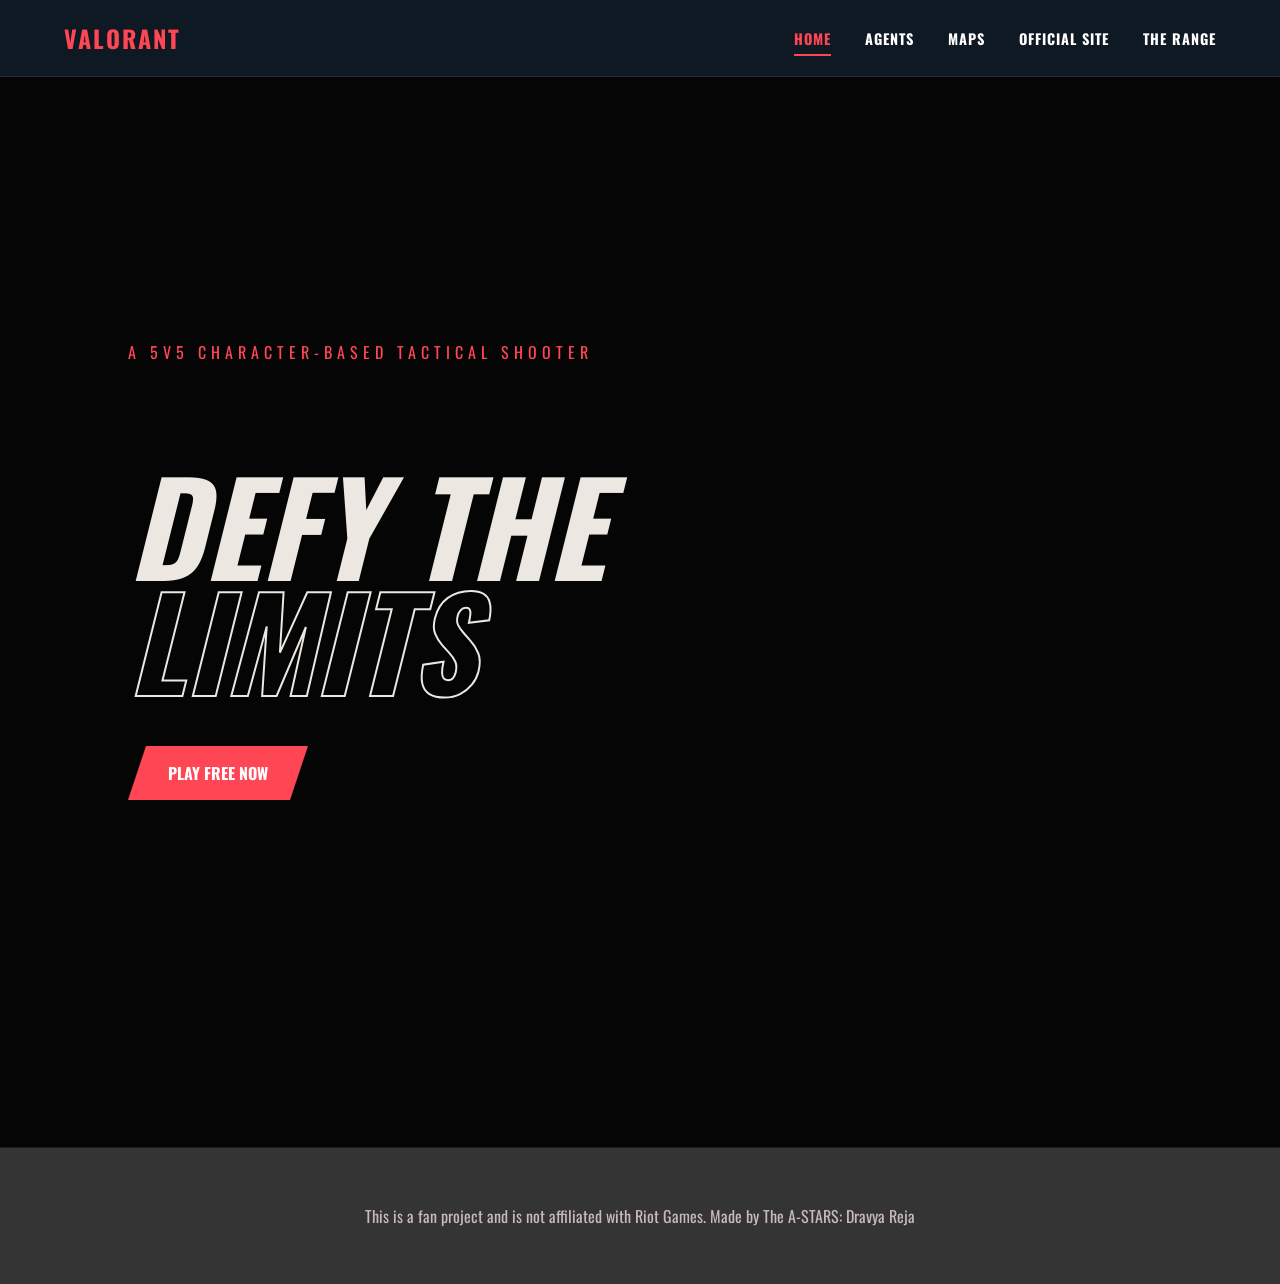
<file: index.html>
<!DOCTYPE html>
<html lang="en">
<head>
    <link rel="stylesheet" href="style1.css">
    <link href="https://fonts.googleapis.com/css2?family=Oswald:wght@400;700&display=swap" rel="stylesheet">
    <title>VALORANT | Home</title>
</head>
<body>
    <nav>
       
        <div class="logo">VALORANT</div>
        <div class="nav-links">
            <a href="index.html" class="active">Home</a>
            <a href="agents.html">Agents</a>
            <a href="maps.html">Maps</a>
            <a href="official site.html">Official Site</a>
            <a href="range.html">The Range</a>
        </div>
        
    </nav>

    <div class="container" style="display: flex; flex-direction: column; justify-content: center;">
        <p style="color: var(--red); letter-spacing: 5px;">A 5V5 CHARACTER-BASED TACTICAL SHOOTER</p>
        <h1 class="hero-title">DEFY THE<br><span style="color: transparent; -webkit-text-stroke: 2px var(--white);">LIMITS</span></h1>
        <div style="margin-top: 30px;">
            <a href="agents.html" class="val-btn">Play Free Now</a>
        </div>
    </div>
    <script>
        document.body.style.opacity = 0;
        window.addEventListener('DOMContentLoaded', () => {
            document.body.style.transition = "opacity 0.8s ease";
            document.body.style.opacity = 1;
        });
    </script>
<footer style="text-align: center; padding: 40px; color: #c8baba; border-top: 1px solid #1a1a1a;">
    <p>This is a fan project and is not affiliated with Riot Games.  Made by The A-STARS: Dravya Reja</p>
    </footer>


</body>
</html>
</file>
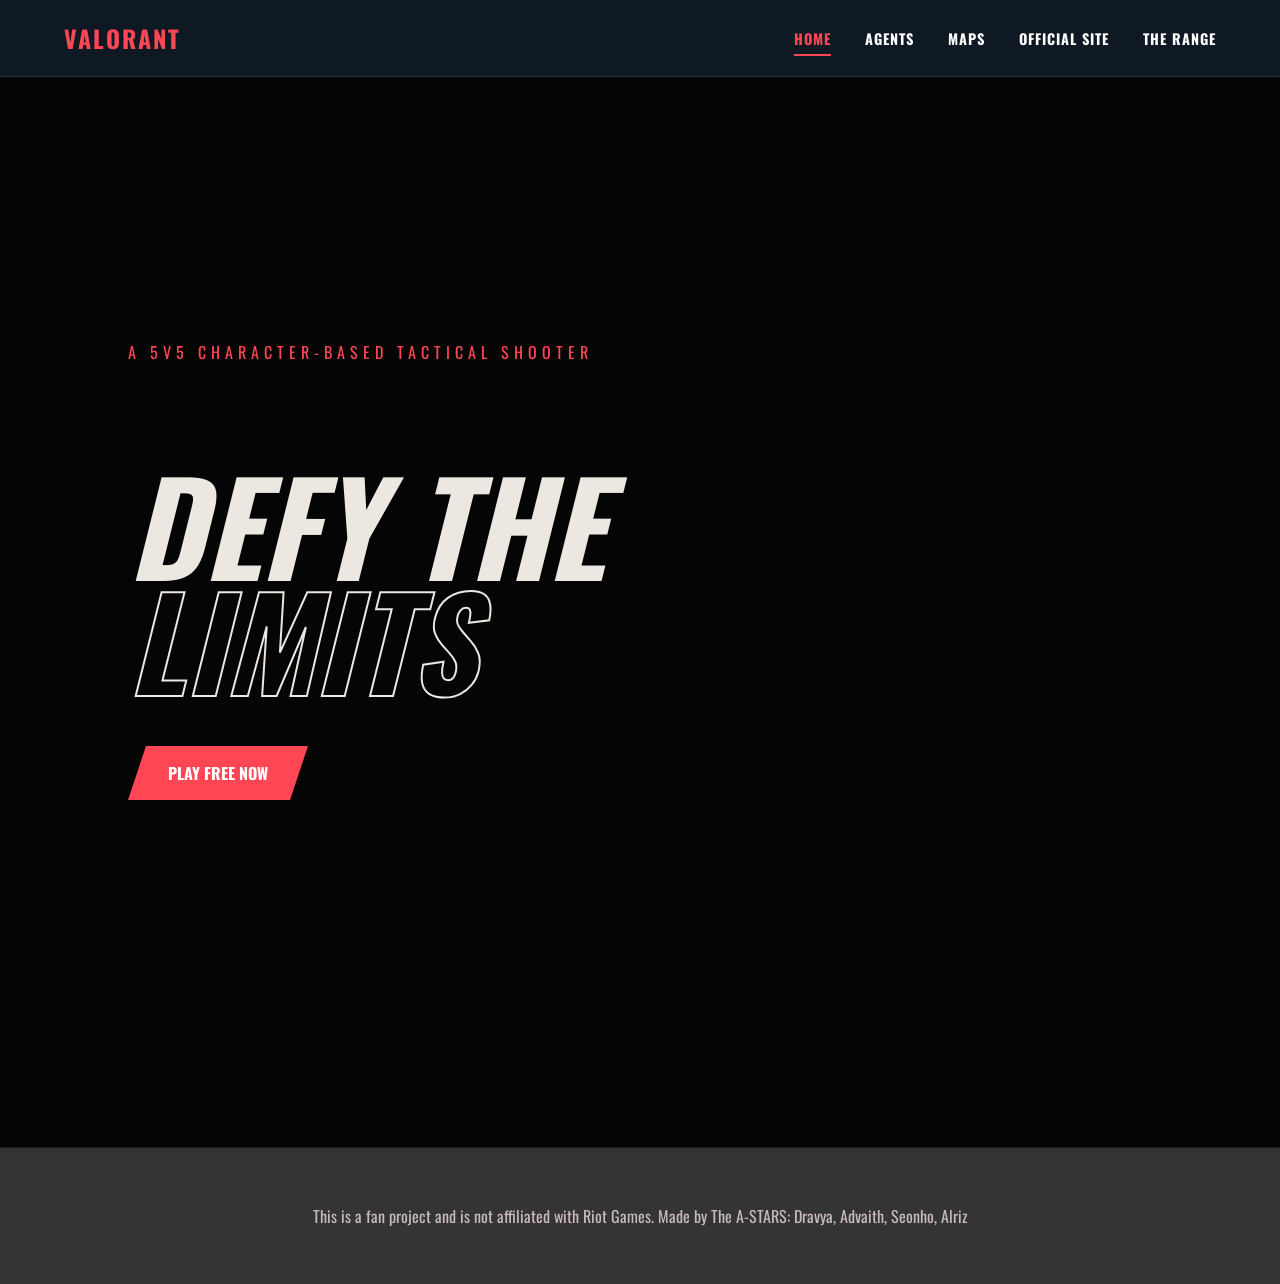
<file: index1.html>
<!DOCTYPE html>
<html lang="en">
<head>
    <link rel="stylesheet" href="style1.css">
    <link href="https://fonts.googleapis.com/css2?family=Oswald:wght@400;700&display=swap" rel="stylesheet">
    <title>VALORANT | Home</title>
</head>
<body>
    <nav>
       
        <div class="logo">VALORANT</div>
        <div class="nav-links">
            <a href="index1.html" class="active">Home</a>
            <a href="agents.html">Agents</a>
            <a href="maps.html">Maps</a>
            <a href="official site.html">Official Site</a>
            <a href="range.html">The Range</a>
        </div>
        
    </nav>

    <div class="container" style="display: flex; flex-direction: column; justify-content: center;">
        <p style="color: var(--red); letter-spacing: 5px;">A 5V5 CHARACTER-BASED TACTICAL SHOOTER</p>
        <h1 class="hero-title">DEFY THE<br><span style="color: transparent; -webkit-text-stroke: 2px var(--white);">LIMITS</span></h1>
        <div style="margin-top: 30px;">
            <a href="agents.html" class="val-btn">Play Free Now</a>
        </div>
    </div>
    <script>
        document.body.style.opacity = 0;
        window.addEventListener('DOMContentLoaded', () => {
            document.body.style.transition = "opacity 0.8s ease";
            document.body.style.opacity = 1;
        });
    </script>
<footer style="text-align: center; padding: 40px; color: #c8baba; border-top: 1px solid #1a1a1a;">
    <p>This is a fan project and is not affiliated with Riot Games.  Made by The A-STARS: Dravya, Advaith, Seonho, Alriz</p>
    </footer>


</body>
</html>
</file>
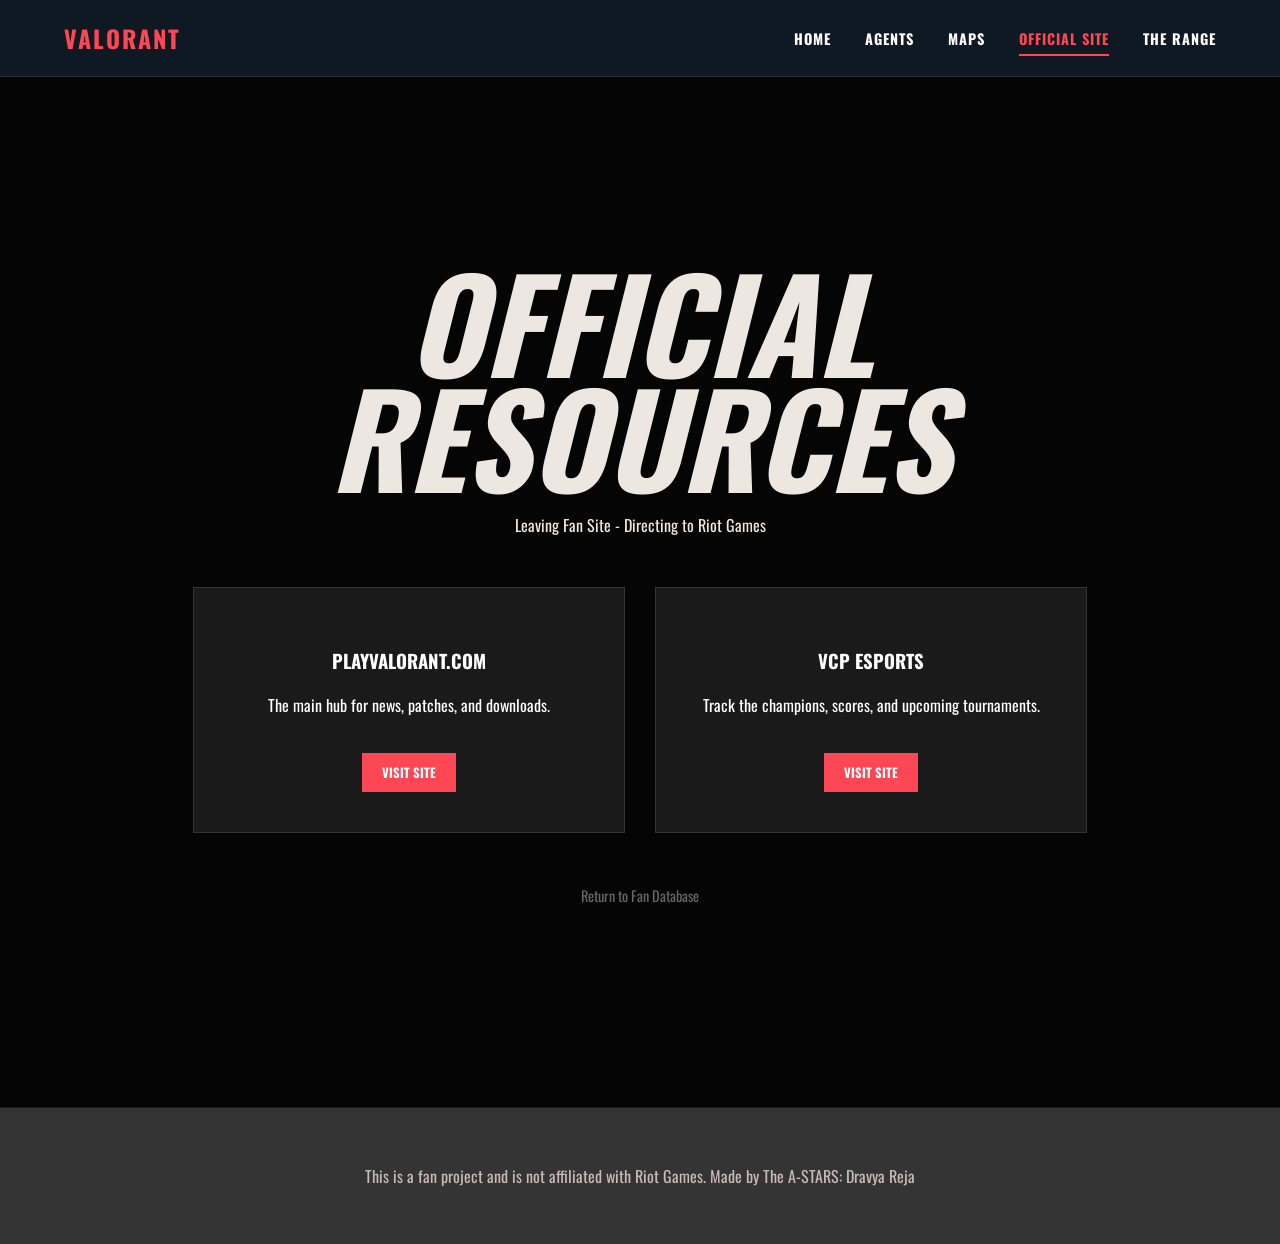
<file: official site.html>
<!DOCTYPE html>
<html lang="en">
<head>
    <link rel="stylesheet" href="style1.css">
    <link href="https://fonts.googleapis.com/css2?family=Oswald:wght@400;700&display=swap" rel="stylesheet">
    <title>VALORANT | Official Site</title>
</head>
<body>
    <nav>
        
        <div class="logo">VALORANT</div>
        <div class="nav-links">
            <a href="index.html">Home</a>
            <a href="agents.html">Agents</a>
            <a href="maps.html">Maps</a>
            <a href="official site.html" class="active">Official Site</a>
            <a href="range.html">The Range</a>
        </div>
        
    </nav><div class="official-portal">
    <h1 class="hero-title">OFFICIAL RESOURCES</h1>
    <p class="subtitle">Leaving Fan Site - Directing to Riot Games</p>

    <div class="link-grid">
        <!-- Official Site Card -->
        <a href="https://playvalorant.com" target="_blank" class="official-card">
            <div class="card-content">
                <h3>PLAYVALORANT.COM</h3>
                <p>The main hub for news, patches, and downloads.</p>
                <span class="visit-btn">VISIT SITE</span>
            </div>
        </a>

        <!-- Official Esports Card -->
        <a href="https://valorantesports.com" target="_blank" class="official-card">
            <div class="card-content">
                <h3>VCP ESPORTS</h3>
                <p>Track the champions, scores, and upcoming tournaments.</p>
                <span class="visit-btn">VISIT SITE</span>
            </div>
        </a>
    </div>

    <div style="margin-top: 50px;">
        <a href="index.html" class="back-link"> Return to Fan Database</a>
    </div>
</div>

<footer style="text-align: center; padding: 40px; color: #c8baba; border-top: 1px solid #1a1a1a;">
    <p>This is a fan project and is not affiliated with Riot Games.  Made by The A-STARS: Dravya Reja</p>
    </footer>

</body>
</html>
</file>
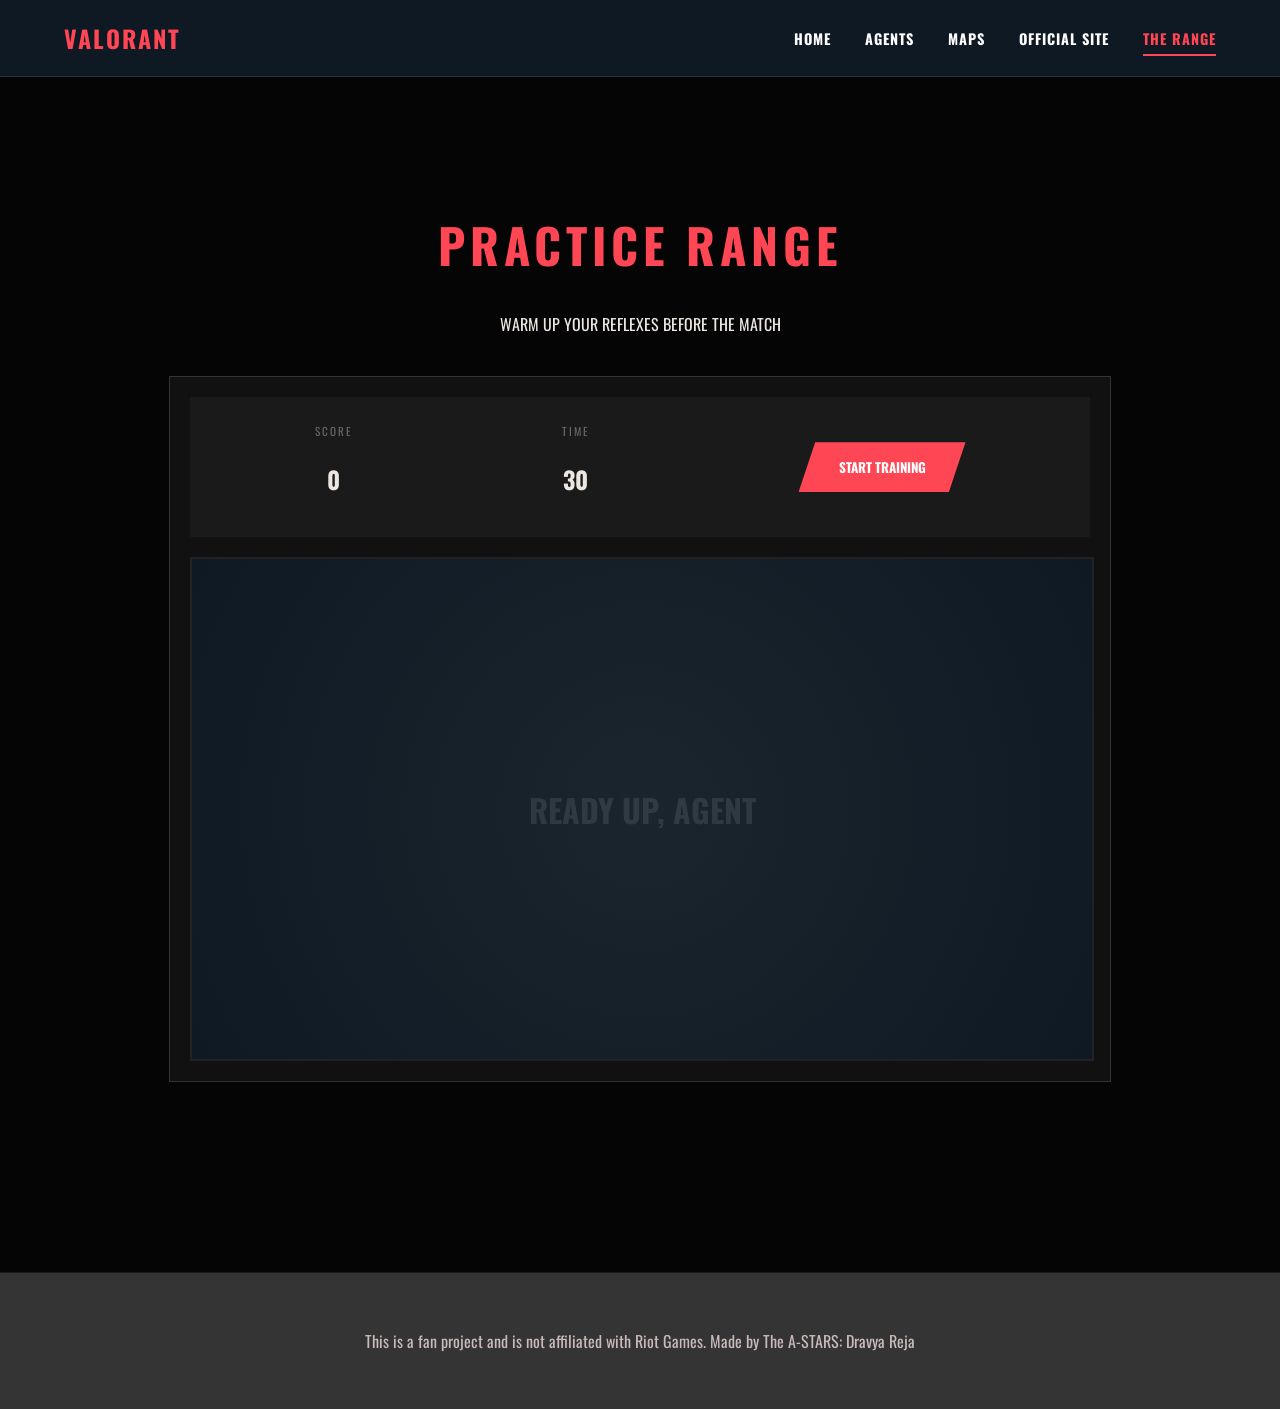
<file: range.html>
<!DOCTYPE html>
<html lang="en">
<head>
    <link rel="stylesheet" href="style1.css">
    <link href="https://fonts.googleapis.com/css2?family=Oswald:wght@400;700&display=swap" rel="stylesheet">
    <title>VALORANT | Range</title>
</head>
<body>
    <nav>
        
        <div class="logo">VALORANT</div>
        <div class="nav-links">
            <a href="index.html">Home</a>
            <a href="agents.html">Agents</a>
            <a href="maps.html">Maps</a>
            <a href="official site.html">Official Site</a>
            <a href="range.html" class="active">The Range</a>
        </div>
        
    </nav>

    
    <main class="range-wrapper">
        <header class="range-header">
            <h1>PRACTICE RANGE</h1>
            <p>WARM UP YOUR REFLEXES BEFORE THE MATCH</p>
        </header>

        <section id="game-container">
            <div id="game-ui">
                <div class="stat-box">
                    <span>SCORE</span>
                    <h2 id="score">0</h2>
                </div>
                <div class="stat-box">
                    <span>TIME</span>
                    <h2 id="timer">30</h2>
                </div>
                <button id="start-btn" class="val-btn">START TRAINING</button>
            </div>

            <div id="target-field">
                <div class="field-overlay">
                    <p id="game-msg">READY UP, AGENT</p>
                </div>
               
            </div>
        </section>
    </main>
    
    </main>
</main>
<script>let score = 0;
    let timeLeft = 30;
    let gameActive = false;
    let timerInterval;
    
    const targetField = document.getElementById('target-field');
    const scoreDisplay = document.getElementById('score');
    const timerDisplay = document.getElementById('timer');
    const startBtn = document.getElementById('start-btn');
    const gameMsg = document.getElementById('game-msg');
    
    function spawnTarget() {
        if (!gameActive) return;
        
        targetField.innerHTML = ""; 
        const target = document.createElement('div');
        target.classList.add('target');
        
        // Random position logic
        const x = Math.random() * (targetField.offsetWidth - 60);
        const y = Math.random() * (targetField.offsetHeight - 60);
        
        target.style.left = `${x}px`;
        target.style.top = `${y}px`;
        
        target.onclick = (e) => {
            e.stopPropagation(); 
            score++;
            scoreDisplay.innerText = score;
            spawnTarget(); 
        };
        
        targetField.appendChild(target);
    }
    
    function startGame() {
        score = 0;
        timeLeft = 30;
        gameActive = true;
        scoreDisplay.innerText = score;
        timerDisplay.innerText = timeLeft;
        startBtn.disabled = true;
        startBtn.style.opacity = "0.5";
        gameMsg.innerText = "";
    
        spawnTarget();
    
        timerInterval = setInterval(() => {
            timeLeft--;
            timerDisplay.innerText = timeLeft;
    
            if (timeLeft <= 5) {
                timerDisplay.style.color = "#ff4655";
            }
    
            if (timeLeft <= 0) {
                endGame();
            }
        }, 1000);
    }
    
    function endGame() {
        gameActive = false;
        clearInterval(timerInterval);
        targetField.innerHTML = `
            <div class="field-overlay">
            <h1 style="color:#ff4655; font-size:3rem;">TRAINING COMPLETE</h1>
            <p style="font-size:1.5rem;">FINAL SCORE: ${score}</p>
        </div>
        `;
        startBtn.disabled = false;
        startBtn.style.opacity = "1";
        startBtn.innerText = "TRY AGAIN";
        timerDisplay.style.color = "white";
    }
    
    startBtn.onclick = startGame;</script>

<footer style="text-align: center; padding: 40px; color: #c8baba; border-top: 1px solid #1a1a1a;">
    <p>This is a fan project and is not affiliated with Riot Games.  Made by The A-STARS: Dravya Reja</p>
    </footer>

</body>
</html>
</file>
<file: style1.css>
:root {
    --red: #ff4655;
    --dark: #0f1923;
    --white: #ece8e1;
    --gray: #7e7e7e;
}

body {
    background-color: #050505;
    color: var(--white);
    font-family: 'Oswald', sans-serif; /* Use Google Fonts Oswald */
    margin: 0;
    overflow-x: hidden;
}

/* NAVIGATION */
nav {
    display: flex;
    justify-content: space-between;
    align-items: center;
    padding: 20px 5%;
    background: #0f1923; /* Dark Valorant Navy */
    border-bottom: 1px solid rgba(255,255,255,0.1);
    position: sticky;
    top: 0;
    z-index: 1000;
}

.logo {
    font-weight: 900;
    font-size: 1.5rem;
    color: #ff4655; /* Valorant Red */
    letter-spacing: 2px;
}

.nav-links a {
    color: white;
    text-decoration: none;
    margin-left: 30px;
    text-transform: uppercase;
    font-size: 0.9rem;
    transition: 0.3s;
    font-family: 'Oswald', sans-serif; /* This makes it match the Maps page */
    text-transform: uppercase;
    font-weight: 700; /* Makes it bold like the Valorant UI */
    letter-spacing: 1px;
    
}

.nav-links a:hover {
    color:#ff4655   
}   


/* BUTTONS (The Valorant Angle) */
.val-btn {
    display: inline-block;
    padding: 18px 45px;
    background: var(--red);
    color: white;
    text-decoration: none;
    font-weight: bold;
    text-transform: uppercase;
    clip-path: polygon(15% 0, 100% 0, 85% 100%, 0 100%);
    transition: 0.3s;
    border: none;
    cursor: pointer;
}

.val-btn:hover {
    background: var(--white);
    color: var(--red);
    transform: translateX(10px);
}

/* SECTION LAYOUTS */
.container {
    padding: 80px 10%;
    min-height: 90vh;
}

.hero-title {
    font-size: clamp(3rem, 10vw, 8rem);
    line-height: 0.9;
    font-style: italic;
    text-transform: uppercase;
    margin-bottom: 20px;
}

/* CARD GRID */
.grid {
    display: grid;
    grid-template-columns: repeat(auto-fill, minmax(300px, 1fr));
    gap: 30px;
    margin-top: 50px;
}

.card {
    background: var(--dark);
    border: 1px solid rgba(255,255,255,0.05);
    position: relative;
    padding-bottom: 20px;
    transition: 0.4s cubic-bezier(0.175, 0.885, 0.32, 1.275);
}

.card:hover {
    border-color: var(--red);
    transform: scale(1.02);
}

.card img {
    width: 100%;
    height: 350px;
    object-fit: cover;
    filter: grayscale(1);
    transition: 0.5s;
}

.card:hover img { filter: grayscale(0); }

.card-info { padding: 20px; }
.card-info h3 { color: var(--red); text-transform: uppercase; margin: 0; }
.card-info p { color: var(--gray); font-size: 0.8rem; margin: 5px 0; }

.nav-links a.active {
    color: var(--red);
    border-bottom: 2px solid var(--red);
    padding-bottom: 5px;
}

footer {
    background: #353434;
    padding: 40px 20px;
    margin-top: 100px;
    border-top: 2px solid #ff4655; /* The signature red line */
    color: white;
    text-align: center;
}

.official-portal {
    text-align: center;
    padding: 100px 10%;
    min-height: 80vh;
}

.link-grid {
    display: flex;
    justify-content: center;
    gap: 30px;
    margin-top: 50px;
    flex-wrap: wrap;
}

.official-card {
    background: #1a1a1a;
    border: 1px solid #333;
    padding: 40px;
    width: 350px;
    text-decoration: none;
    color: white;
    transition: 0.4s;
}

.official-card:hover {
    border-color: #ff4655;
    background: #252525;
    transform: translateY(-10px);
}

.visit-btn {
    display: inline-block;
    margin-top: 20px;
    padding: 10px 20px;
    background: #ff4655;
    font-weight: bold;
    font-size: 0.8rem;
}

.back-link {
    color: #666;
    text-decoration: none;
    font-size: 0.9rem;
}
.back-link:hover { color: white; }

.cta-section {
    text-align: center; /* Centers the text */
    margin-top: 80px;
    padding-bottom: 50px;
}

.button-group {
    display: flex;          /* Turns on Flexbox */
    justify-content: center; /* Centers buttons horizontally */
    align-items: center;     /* Centers buttons vertically */
    gap: 20px;              /* Adds space between the buttons */
    margin-top: 20px;
}

/* Ensure your buttons don't have large margins that mess up the centering */
.val-btn {
    margin: 0; 
    display: inline-block;
}


.val-btn {
    background: #ff4655;
    color: white;
    border: none;
    padding: 15px 40px;
    font-family: 'Oswald', sans-serif;
    font-weight: bold;
    cursor: pointer;
    clip-path: polygon(10% 0, 100% 0, 90% 100%, 0 100%);
    transition: 0.3s;
}



.range-wrapper {
    padding: 100px 5% 50px;
    text-align: center;
}

.range-header h1 {
    font-size: 3rem;
    color: #ff4655;
    letter-spacing: 5px;
}

#game-container {
    max-width: 900px;
    margin: 40px auto;
    background: #111;
    border: 1px solid #333;
    padding: 20px;
}

#game-ui {
    display: flex;
    justify-content: space-around;
    align-items: center;
    margin-bottom: 20px;
    background: #1a1a1a;
    padding: 20px;
}

.stat-box span {
    font-size: 0.7rem;
    color: #666;
    letter-spacing: 2px;
}

#target-field {
    width: 100%;
    height: 500px;
    background: radial-gradient(circle, #1a252e 0%, #0f1923 100%);
    position: relative;
    overflow: hidden;
    cursor: crosshair;
    border: 2px solid #222;
}

.target {
    width: 50px;
    height: 50px;
    background: #ff4655;
    border-radius: 50%;
    position: absolute;
    box-shadow: 0 0 20px #ff4655;
    cursor: pointer;
    transition: transform 0.1s;
    border: 3px solid white;
}

.field-overlay {
    position: absolute;
    top: 50%;
    left: 50%;
    transform: translate(-50%, -50%);
    pointer-events: none;
}

#game-msg {
    font-size: 2rem;
    color: rgba(255,255,255,0.1);
    font-weight: bold;
}
</file>
